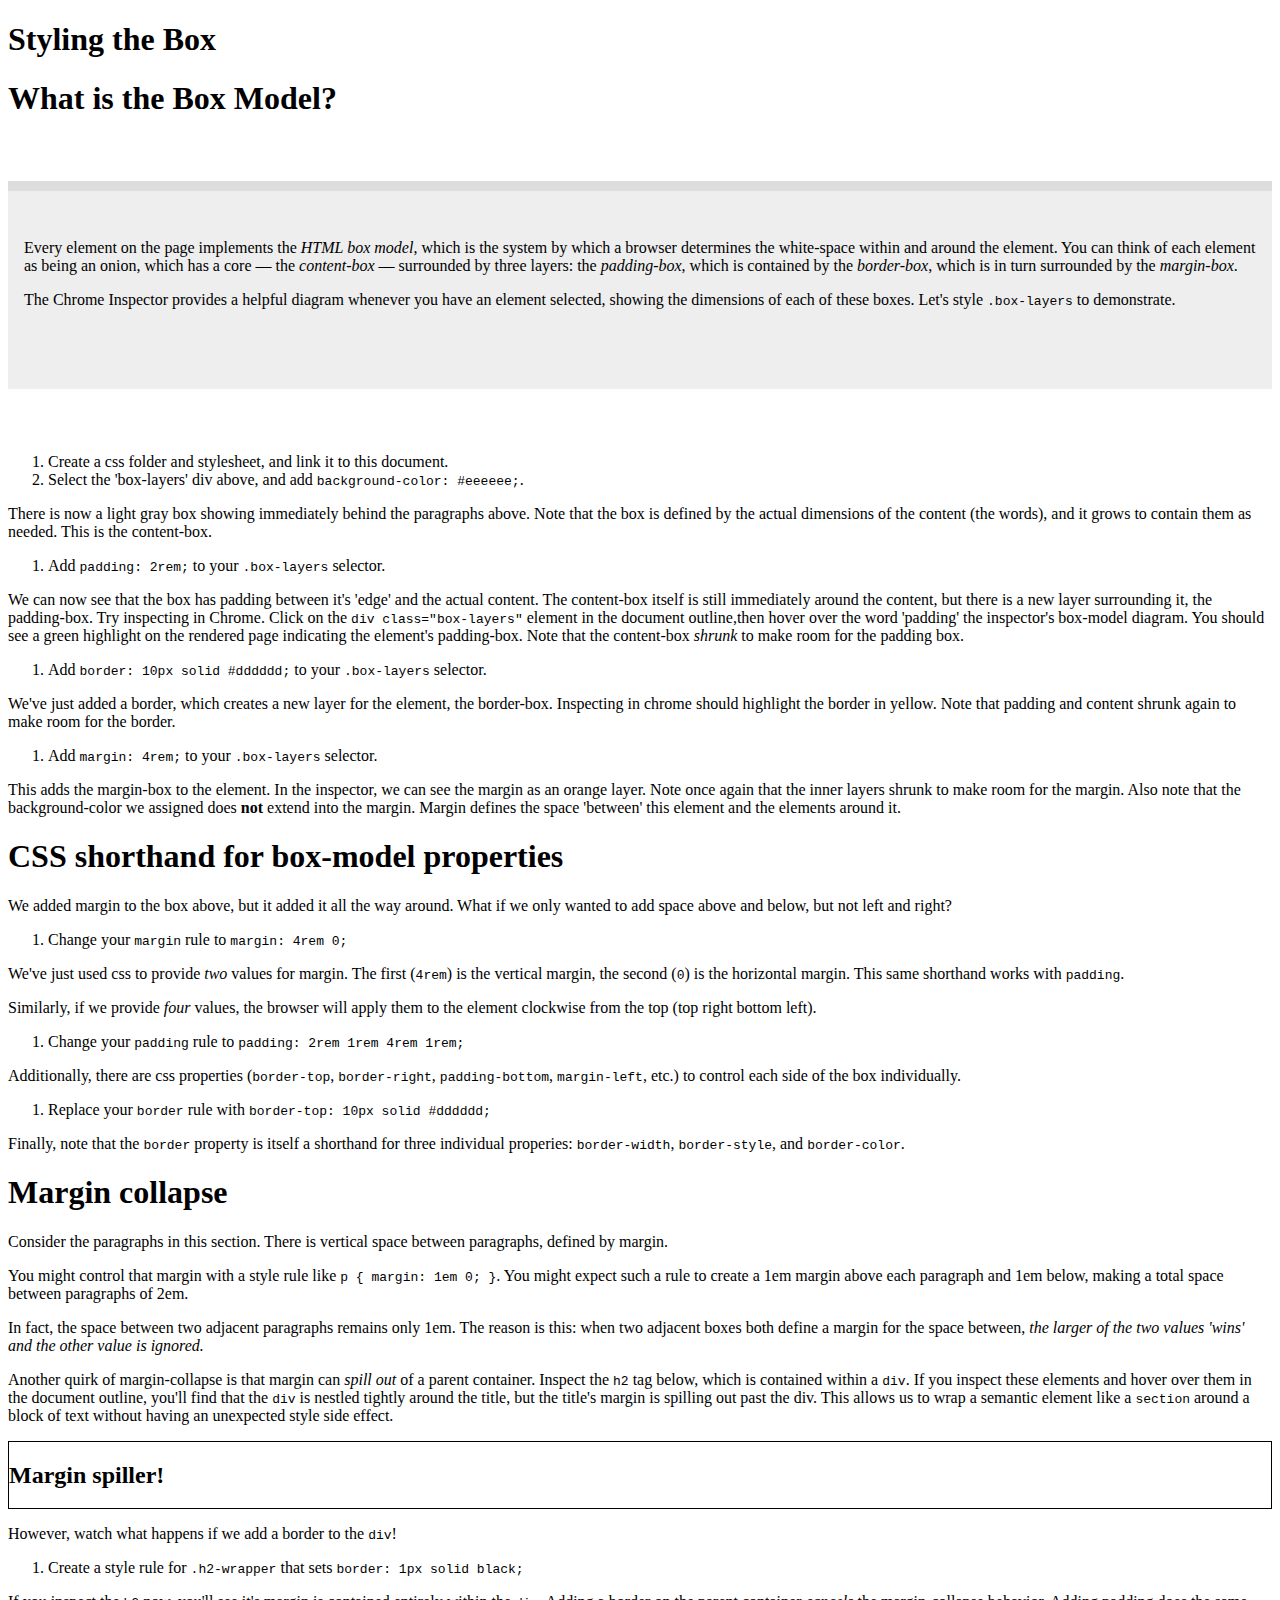
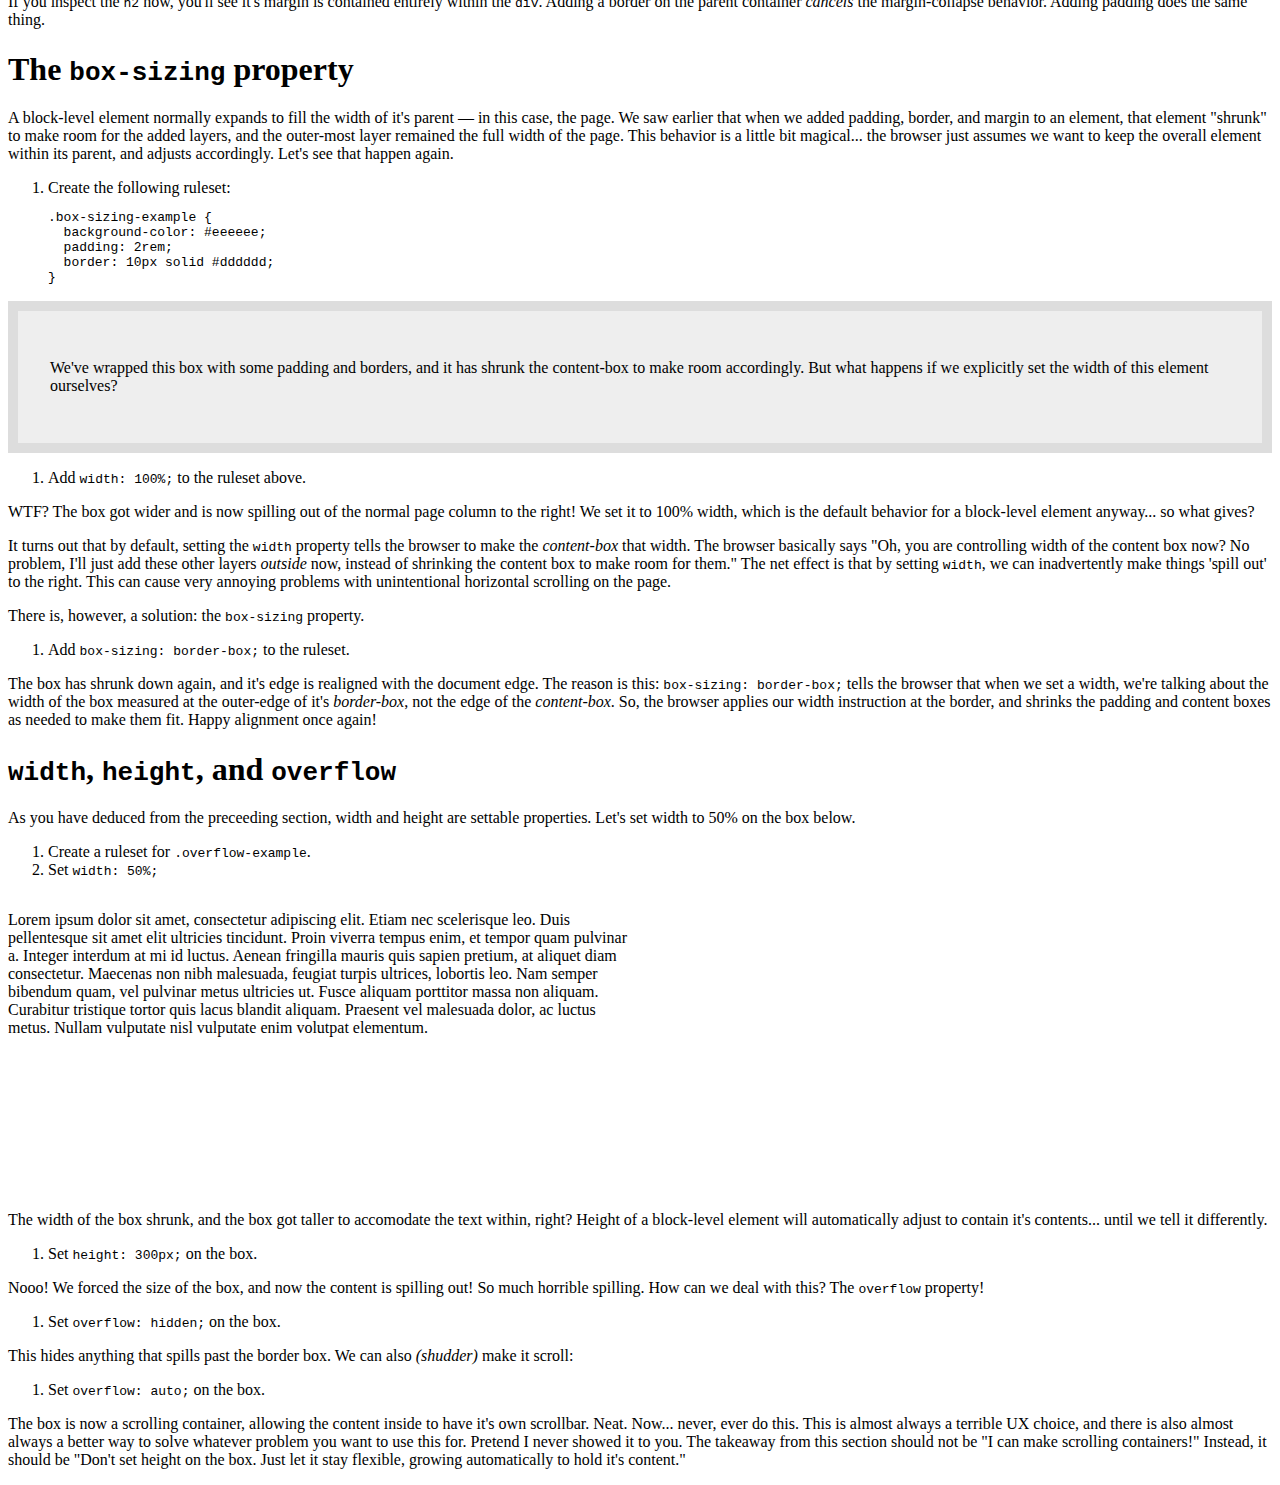
<file: box-model/index.html>
<!DOCTYPE html>
<html lang="en">
  <head>
    <meta charset="UTF-8">
    <title>The HTML Box Model</title>
    <link rel="stylesheet" href="https://wudesign.me/resources/basic-layout/css/styles.css">
    <link rel="stylesheet" href="css/styles.css">
  </head>
  <body>

    <article>

      <h1>Styling the Box</h1>

      <section>

        <h1>What is the Box Model?</h1>

        <div class="box-layers">

          <p>Every element on the page implements the <dfn>HTML box model</dfn>, which is the system by which a browser determines the white-space within and around the element. You can think of each element as being an onion, which has a core &mdash; the <dfn>content-box</dfn> &mdash; surrounded by three layers: the <dfn>padding-box</dfn>, which is contained by the <dfn>border-box</dfn>, which is in turn surrounded by the <dfn>margin-box</dfn>.</p>

          <p>The Chrome Inspector provides a helpful diagram whenever you have an element selected, showing the dimensions of each of these boxes. Let's style <code>.box-layers</code> to demonstrate.</p>

        </div>

        <ol class="instructions">
          <li>Create a css folder and stylesheet, and link it to this document.</li>
          <li>Select the 'box-layers' div above, and add <code>background-color: #eeeeee;</code>.</li>
        </ol>

        <p>There is now a light gray box showing immediately behind the paragraphs above. Note that the box is defined by the actual dimensions of the content (the words), and it grows to contain them as needed. This is the content-box.</p>

        <ol class="instructions">
          <li>Add <code>padding: 2rem;</code> to your <code>.box-layers</code> selector.</li>
        </ol>

        <p>We can now see that the box has padding between it's 'edge' and the actual content. The content-box itself is still immediately around the content, but there is a new layer surrounding it, the padding-box. Try inspecting in Chrome. Click on the <code class="tag">div class="box-layers"</code> element in the document outline,then hover over the word 'padding' the inspector's box-model diagram. You should see a green highlight on the rendered page indicating the element's padding-box. Note that the content-box <em>shrunk</em> to make room for the padding box.</p>

        <ol class="instructions">
          <li>Add <code>border: 10px solid #dddddd;</code> to your <code>.box-layers</code> selector.</li>
        </ol>

        <p>We've just added a border, which creates a new layer for the element, the border-box. Inspecting in chrome should highlight the border in yellow. Note that padding and content shrunk again to make room for the border.</p>

        <ol class="instructions">
          <li>Add <code>margin: 4rem;</code> to your <code>.box-layers</code> selector.</li>
        </ol>

        <p>This adds the margin-box to the element. In the inspector, we can see the margin as an orange layer. Note once again that the inner layers shrunk to make room for the margin. Also note that the background-color we assigned does <strong>not</strong> extend into the margin. Margin defines the space 'between' this element and the elements around it.</p>

      </section>

      <section>

        <h1>CSS shorthand for box-model properties</h1>

        <p>We added margin to the box above, but it added it all the way around. What if we only wanted to add space above and below, but not left and right?</p>

        <ol class="instructions">
          <li>Change your <code>margin</code> rule to <code>margin: 4rem 0;</code></li>
        </ol>

        <p>We've just used css to provide <em>two</em> values for margin. The first (<code>4rem</code>) is the vertical margin, the second (<code>0</code>) is the horizontal margin. This same shorthand works with <code>padding</code>.</p>

        <p>Similarly, if we provide <em>four</em> values, the browser will apply them to the element clockwise from the top (top right bottom left).</p>

        <ol class="instructions">
          <li>Change your <code>padding</code> rule to <code>padding: 2rem 1rem 4rem 1rem;</code></li>
        </ol>

        <p>Additionally, there are css properties (<code>border-top</code>, <code>border-right</code>, <code>padding-bottom</code>, <code>margin-left</code>, etc.) to control each side of the box individually.</p>

        <ol class="instructions">
          <li>Replace your <code>border</code> rule with <code>border-top: 10px solid #dddddd;</code></li>
        </ol>

        <p>Finally, note that the <code>border</code> property is itself a shorthand for three individual properies: <code>border-width</code>, <code>border-style</code>, and <code>border-color</code>.</p>

      </section>

      <section>

        <h1>Margin collapse</h1>

        <p>Consider the paragraphs in this section. There is vertical space between paragraphs, defined by margin. </p>

        <p>You might control that margin with a style rule like <code>p { margin: 1em 0; }</code>. You might expect such a rule to create a 1em margin above each paragraph and 1em below, making a total space between paragraphs of 2em.</p>

        <p>In fact, the space between two adjacent paragraphs remains only 1em. The reason is this: when two adjacent boxes both define a margin for the space between, <em>the larger of the two values 'wins' and the other value is ignored.</em></p>

        <p>Another quirk of margin-collapse is that margin can <em>spill out</em> of a parent container. Inspect the <code class="tag">h2</code> tag below, which is contained within a <code class="tag">div</code>. If you inspect these elements and hover over them in the document outline, you'll find that the <code class="tag">div</code> is nestled tightly around the title, but the title's margin is spilling out past the div. This allows us to wrap a semantic element like a <code>section</code> around a block of text without having an unexpected style side effect.</p>

        <div class="h2-wrapper">
          <h2>Margin spiller!</h2>
        </div>

        <p>However, watch what happens if we add a border to the <code class="tag">div</code>!</p>

        <ol class="instructions">
          <li>Create a style rule for <code>.h2-wrapper</code> that sets <code>border: 1px solid black;</code></li>
        </ol>

        <p>If you inspect the <code class="tag">h2</code> now, you'll see it's margin is contained entirely within the <code class="tag">div</code>. Adding a border on the parent container <em>cancels</em> the margin-collapse behavior. Adding padding does the same thing.</p>

      </section>

      <section>

        <h1>The <code>box-sizing</code> property</h1>

        <p>A block-level element normally expands to fill the width of it's parent &mdash; in this case, the page. We saw earlier that when we added padding, border, and margin to an element, that element "shrunk" to make room for the added layers, and the outer-most layer remained the full width of the page. This behavior is a little bit magical... the browser just assumes we want to keep the overall element within its parent, and adjusts accordingly. Let's see that happen again.</p>

        <ol class="instructions">
          <li>Create the following ruleset:
<pre><code>.box-sizing-example {
  background-color: #eeeeee;
  padding: 2rem;
  border: 10px solid #dddddd;
}</code></pre>
          </li>
        </ol>

        <div class="box-sizing-example">
          <p>We've wrapped this box with some padding and borders, and it has shrunk the content-box to make room accordingly. But what happens if we explicitly set the width of this element ourselves?</p>
        </div>

        <ol class="instructions">
          <li>Add <code>width: 100%;</code> to the ruleset above.</li>
        </ol>

        <p>WTF? The box got wider and is now spilling out of the normal page column to the right! We set it to 100% width, which is the default behavior for a block-level element anyway... so what gives?</p>

        <p>It turns out that by default, setting the <code>width</code> property tells the browser to make the <em>content-box</em> that width. The browser basically says "Oh, you are controlling width of the content box now? No problem, I'll just add these other layers <em>outside</em> now, instead of shrinking the content box to make room for them." The net effect is that by setting <code>width</code>, we can inadvertently make things 'spill out' to the right. This can cause very annoying problems with unintentional horizontal scrolling on the page.</p>

        <p>There is, however, a solution: the <code>box-sizing</code> property.</p>

        <ol class="instructions">
          <li>Add <code>box-sizing: border-box;</code> to the ruleset.</li>
        </ol>

        <p>The box has shrunk down again, and it's edge is realigned with the document edge. The reason is this: <code>box-sizing: border-box;</code> tells the browser that when we set a width, we're talking about the width of the box measured at the outer-edge of it's <em>border-box</em>, not the edge of the <em>content-box</em>. So, the browser applies our width instruction at the border, and shrinks the padding and content boxes as needed to make them fit. Happy alignment once again!</p>

      </section>

      <section>

        <h1><code>width</code>, <code>height</code>, and <code>overflow</code></h1>

        <p>As you have deduced from the preceeding section, width and height are settable properties. Let's set width to 50% on the box below.</p>

        <ol class="instructions">
          <li>Create a ruleset for <code>.overflow-example</code>.</li>
          <li>Set <code>width: 50%;</code></li>
        </ol>

        <div class="overflow-example">
          <p>Lorem ipsum dolor sit amet, consectetur adipiscing elit. Etiam nec scelerisque leo. Duis pellentesque sit amet elit ultricies tincidunt. Proin viverra tempus enim, et tempor quam pulvinar a. Integer interdum at mi id luctus. Aenean fringilla mauris quis sapien pretium, at aliquet diam consectetur. Maecenas non nibh malesuada, feugiat turpis ultrices, lobortis leo. Nam semper bibendum quam, vel pulvinar metus ultricies ut. Fusce aliquam porttitor massa non aliquam. Curabitur tristique tortor quis lacus blandit aliquam. Praesent vel malesuada dolor, ac luctus metus. Nullam vulputate nisl vulputate enim volutpat elementum.</p>
        </div>

        <p>The width of the box shrunk, and the box got taller to accomodate the text within, right? Height of a block-level element will automatically adjust to contain it's contents... until we tell it differently.</p>

        <ol class="instructions">
          <li>Set <code>height: 300px;</code> on the box.</li>
        </ol>

        <p>Nooo! We forced the size of the box, and now the content is spilling out! So much horrible spilling. How can we deal with this? The <code>overflow</code> property!</p>

        <ol class="instructions">
          <li>Set <code>overflow: hidden;</code> on the box.</li>
        </ol>

        <p>This hides anything that spills past the border box. We can also <em>(shudder)</em> make it scroll:</p>

        <ol class="instructions">
          <li>Set <code>overflow: auto;</code> on the box.</li>
        </ol>

        <p>The box is now a scrolling container, allowing the content inside to have it's own scrollbar. Neat. Now... never, ever do this. This is almost always a terrible UX choice, and there is also almost always a better way to solve whatever problem you want to use this for. Pretend I never showed it to you. The takeaway from this section should not be "I can make scrolling containers!" Instead, it should be "Don't set height on the box. Just let it stay flexible, growing automatically to hold it's content."</p>
        
      </section>

    </article>
      
  </body>
</html>
</file>
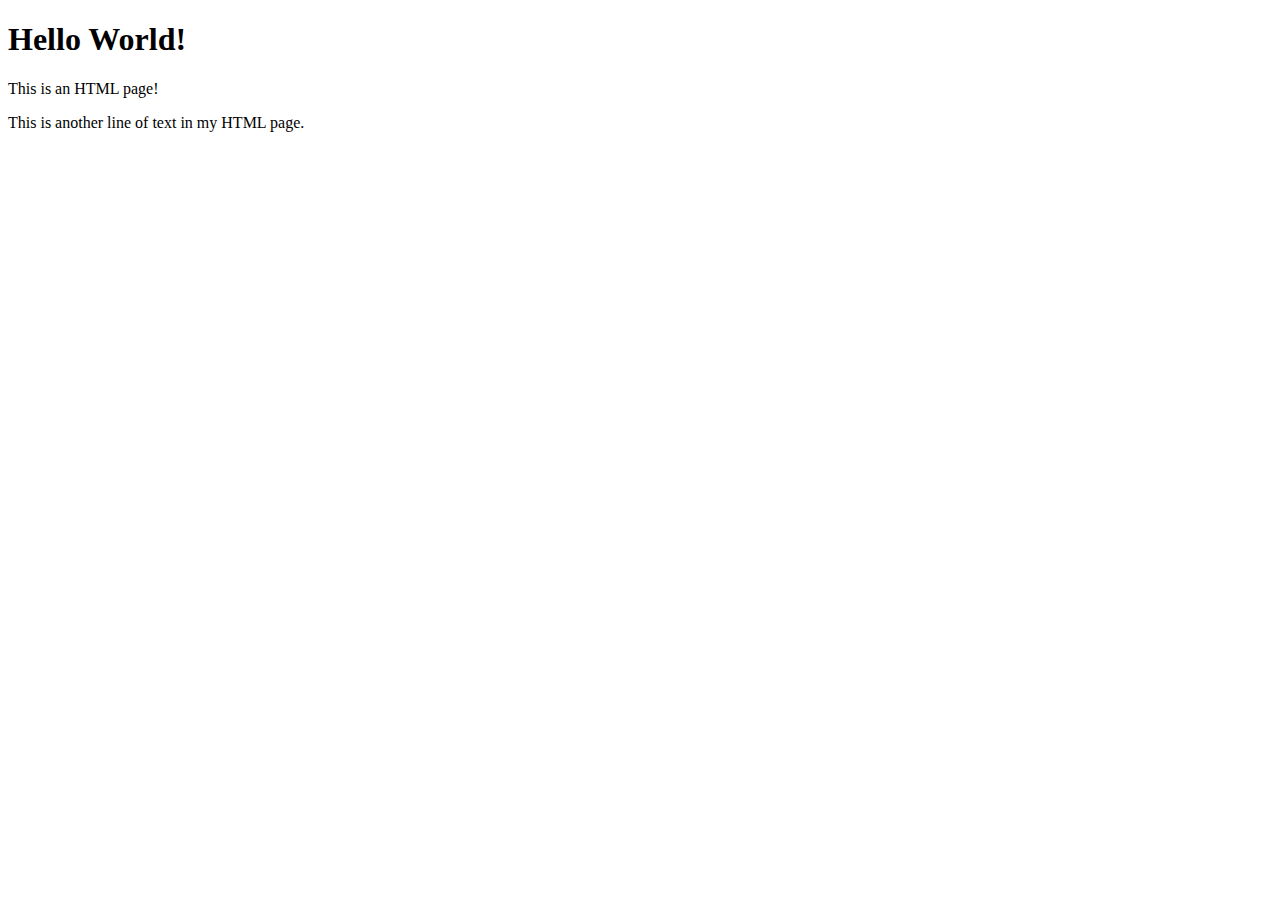
<file: hello/index.html>
<!DOCTYPE html>
<html>
    <head>
        <title>Hello World</title>
    </head>
    <body>
        <h1>Hello World!</h1>
      
        <p>This is an HTML page!</p>

        <p>This is another line of text in my HTML page.</p>
    </body>
</html>
</file>
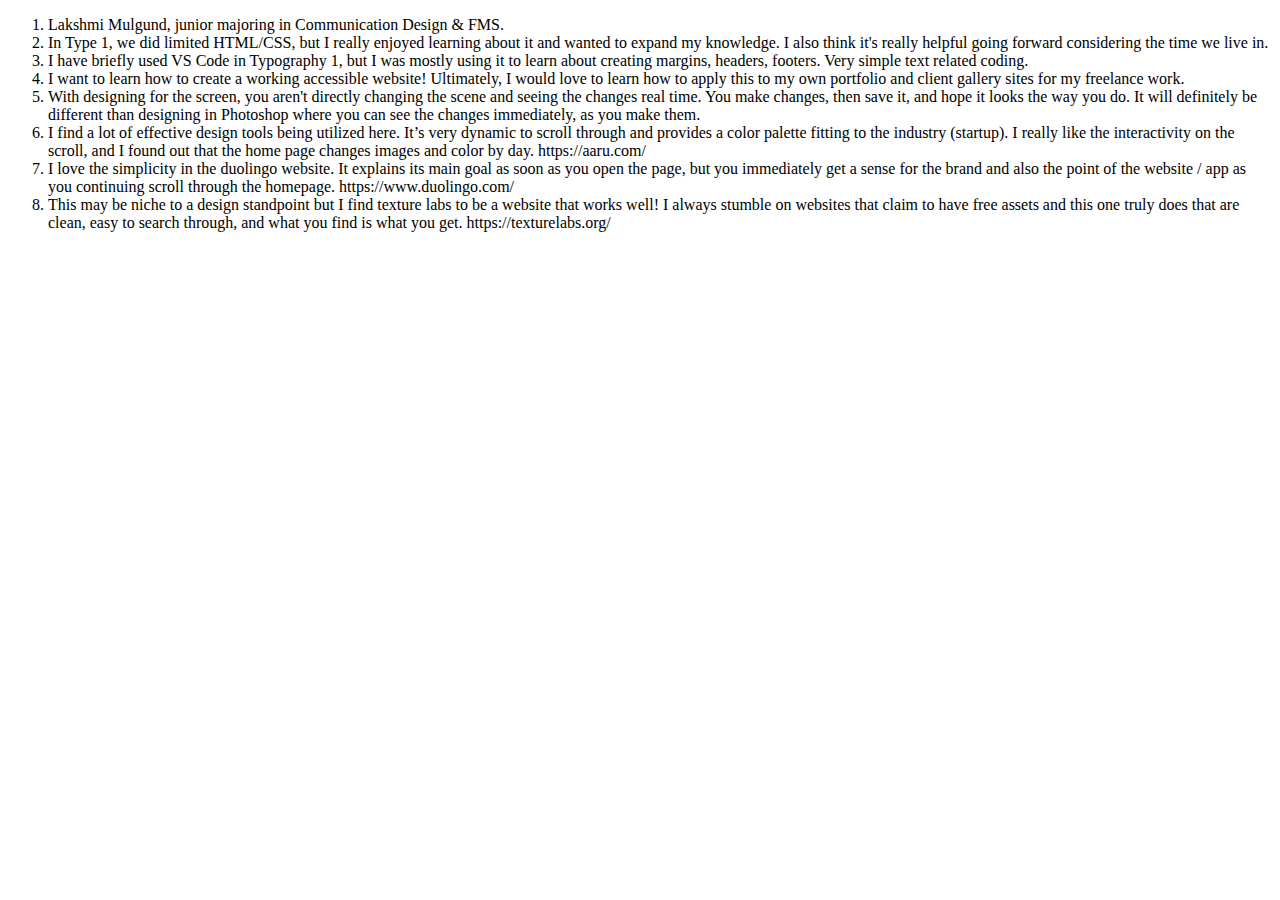
<file: intro-questions/index.html>
<!DOCTYPE html>
<html>
     <head>
        <title>Introductory Questions</title>
    </head>

    <ol>
        <li>Lakshmi Mulgund, junior majoring in Communication Design & FMS.</li>

        <li>In Type 1, we did limited HTML/CSS, but I really enjoyed learning about it and wanted to expand my knowledge. 
            I also think it's really helpful going forward considering the time we live in. </li>

        <li>I have briefly used VS Code in Typography 1, but I was mostly using it to learn about creating margins, headers, footers. 
            Very simple text related coding. </li>

        <li>I want to learn how to create a working accessible website! 
            Ultimately, I would love to learn how to apply this to my own portfolio and client gallery sites for my freelance work. </li>

        <li>With designing for the screen, you aren't directly changing the scene and seeing the changes real time.
            You make changes, then save it, and hope it looks the way you do. 
            It will definitely be different than designing in Photoshop where you can see the changes immediately, as you make them.</li>

        <li>I find a lot of effective design tools being utilized here. 
            It’s very dynamic to scroll through and provides a color palette fitting to the industry (startup). 
            I really like the interactivity on the scroll, and I found out that the home page changes images and color by day.
        https://aaru.com/
        </li>

        <li>I love the simplicity in the duolingo website. It explains its main goal as soon as you open the page, 
            but you immediately get a sense for the brand and also the point of the website / app as you continuing scroll through the homepage.
        https://www.duolingo.com/
        </li>

        <li>This may be niche to a design standpoint but I find texture labs to be a website that works well!
            I always stumble on websites that claim to have free assets and this one truly does that are clean, 
            easy to search through, and what you find is what you get.
        https://texturelabs.org/
        </li>
    </ol>
</html>
</file>
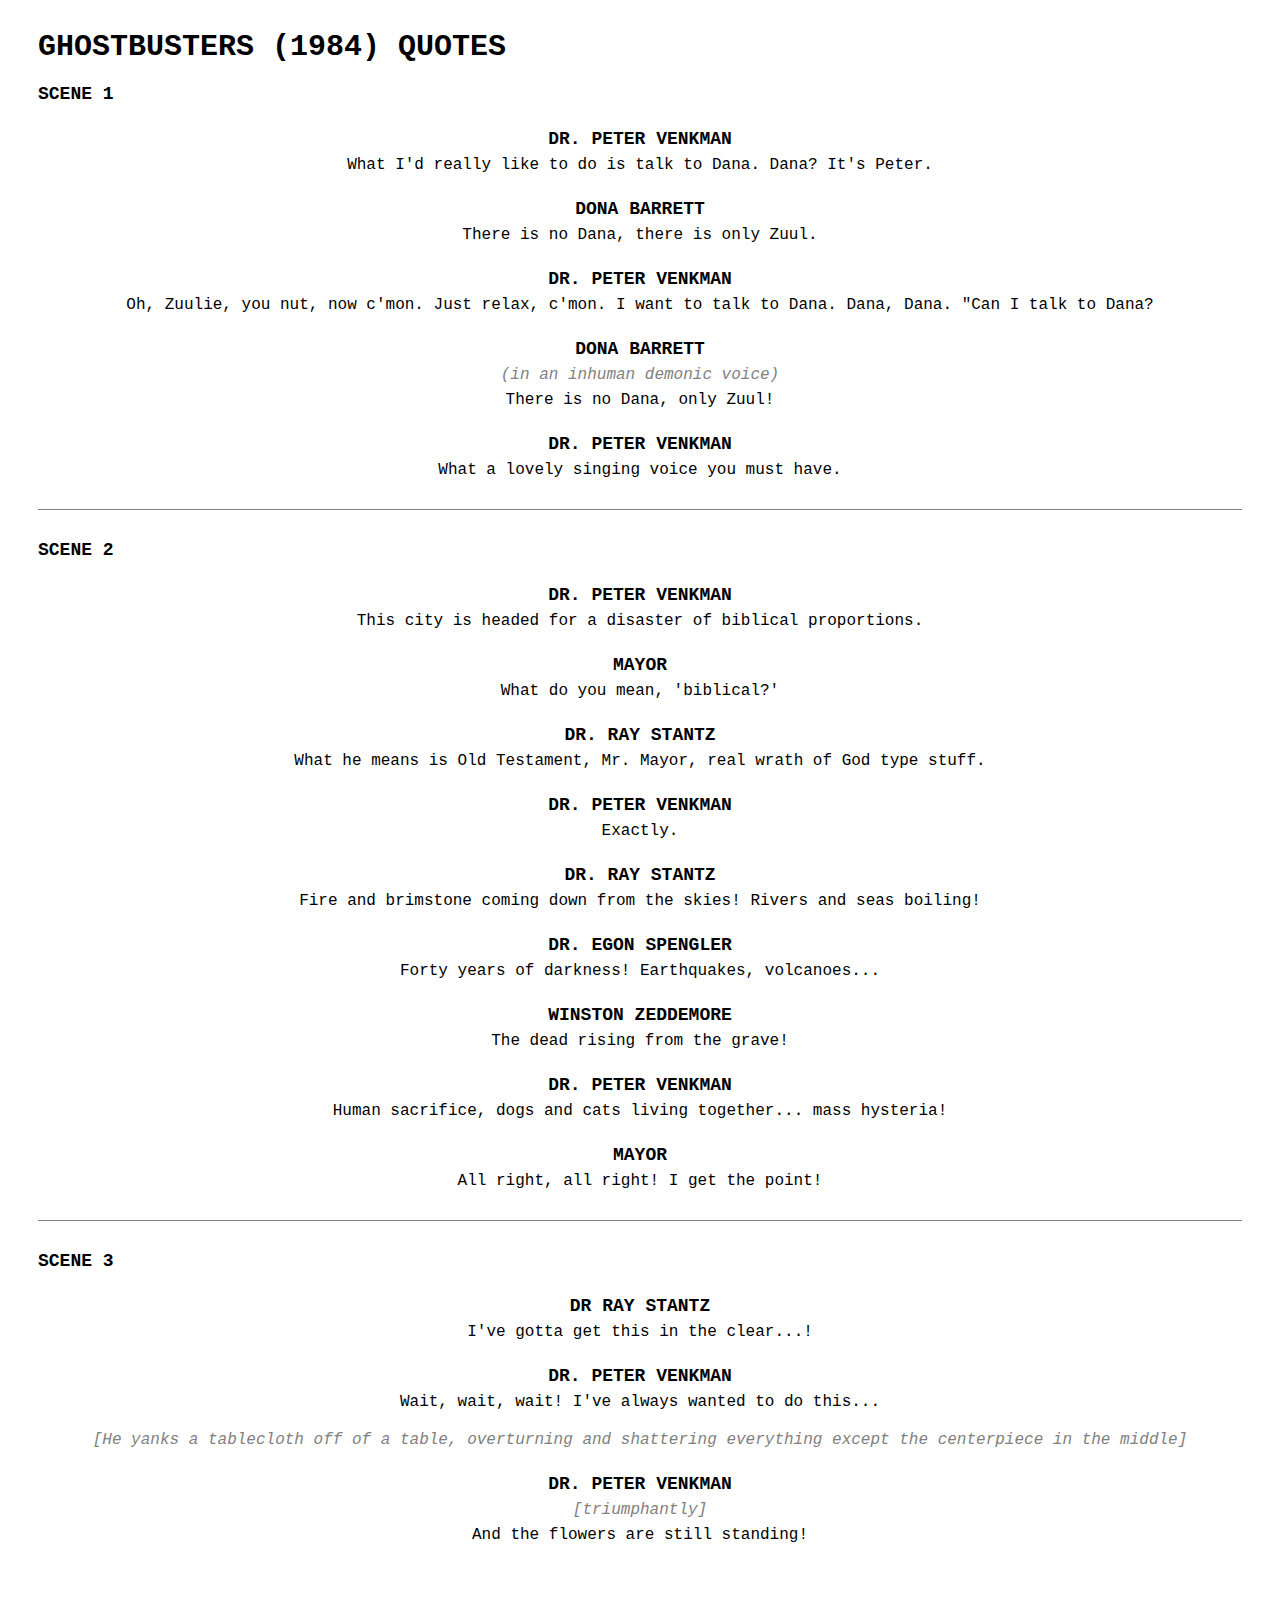
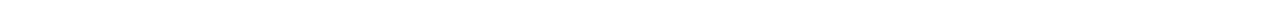
<file: movie-quotes/index.html>
<!DOCTYPE html lang="en">
<html>
    <head>
            <title> LM Movie-Quotes </title>
            <link href="styles.css" rel="stylesheet"> 
    </head>

    <body>
        <header>
            <h1> Ghostbusters (1984) Quotes </h1>
        </header>

        <main>
            <h2> SCENE 1 </h2>
            <h3> Dr. Peter Venkman </h3>
            <p> What I'd really like to do is talk to Dana. Dana? It's Peter.</p>

            <h3> Dona Barrett </h3>
            <p> There is no Dana, there is only Zuul.</p>

            <h3> Dr. Peter Venkman </h3>
            <p> Oh, Zuulie, you nut, now c'mon. Just relax, c'mon. I want to talk to Dana. Dana, Dana. "Can I talk to Dana?</p>

            <h3> Dona Barrett </h3>
            <h4> (in an inhuman demonic voice)</h4>
            <p> There is no Dana, only Zuul!</p>

            <h3> Dr. Peter Venkman </h3>
            <p> What a lovely singing voice you must have.</p>
            <hr>
            <h2> SCENE 2 </h2>
            <h3> Dr. Peter Venkman </h3>
            <p> This city is headed for a disaster of biblical proportions.</p>

            <h3> Mayor </h3>
            <p> What do you mean, 'biblical?'</p>

            <h3> Dr. Ray Stantz </h3>
            <p> What he means is Old Testament, Mr. Mayor, real wrath of God type stuff.</p>

            <h3> Dr. Peter Venkman </h3>
            <p> Exactly.</p>

            <h3> Dr. Ray Stantz </h3>
            <p> Fire and brimstone coming down from the skies! Rivers and seas boiling!</p>

            <h3> Dr. Egon Spengler </h3>
            <p> Forty years of darkness! Earthquakes, volcanoes...</p>

            <h3> Winston Zeddemore </h3>
            <p> The dead rising from the grave!</p>

            <h3> Dr. Peter Venkman </h3>
            <p> Human sacrifice, dogs and cats living together... mass hysteria!</p>

            <h3> Mayor </h3>
            <p> All right, all right! I get the point!</p>
            <hr>
            <h2> SCENE 3 </h2>

            <h3> Dr Ray Stantz</h3> 
            <p> I've gotta get this in the clear...!</p>

            <h3> Dr. Peter Venkman </h3>
            <p> Wait, wait, wait! I've always wanted to do this...</p>

            <h4> [He yanks a tablecloth off of a table, overturning and shattering everything except the centerpiece in the middle]</h4>
            
            <h3> Dr. Peter Venkman</h3>
            <h4> [triumphantly]</h4> 
            <p> And the flowers are still standing!</p>
        </main>

       <footer>
             
       </footer> 
    </body>
</html>
</file>
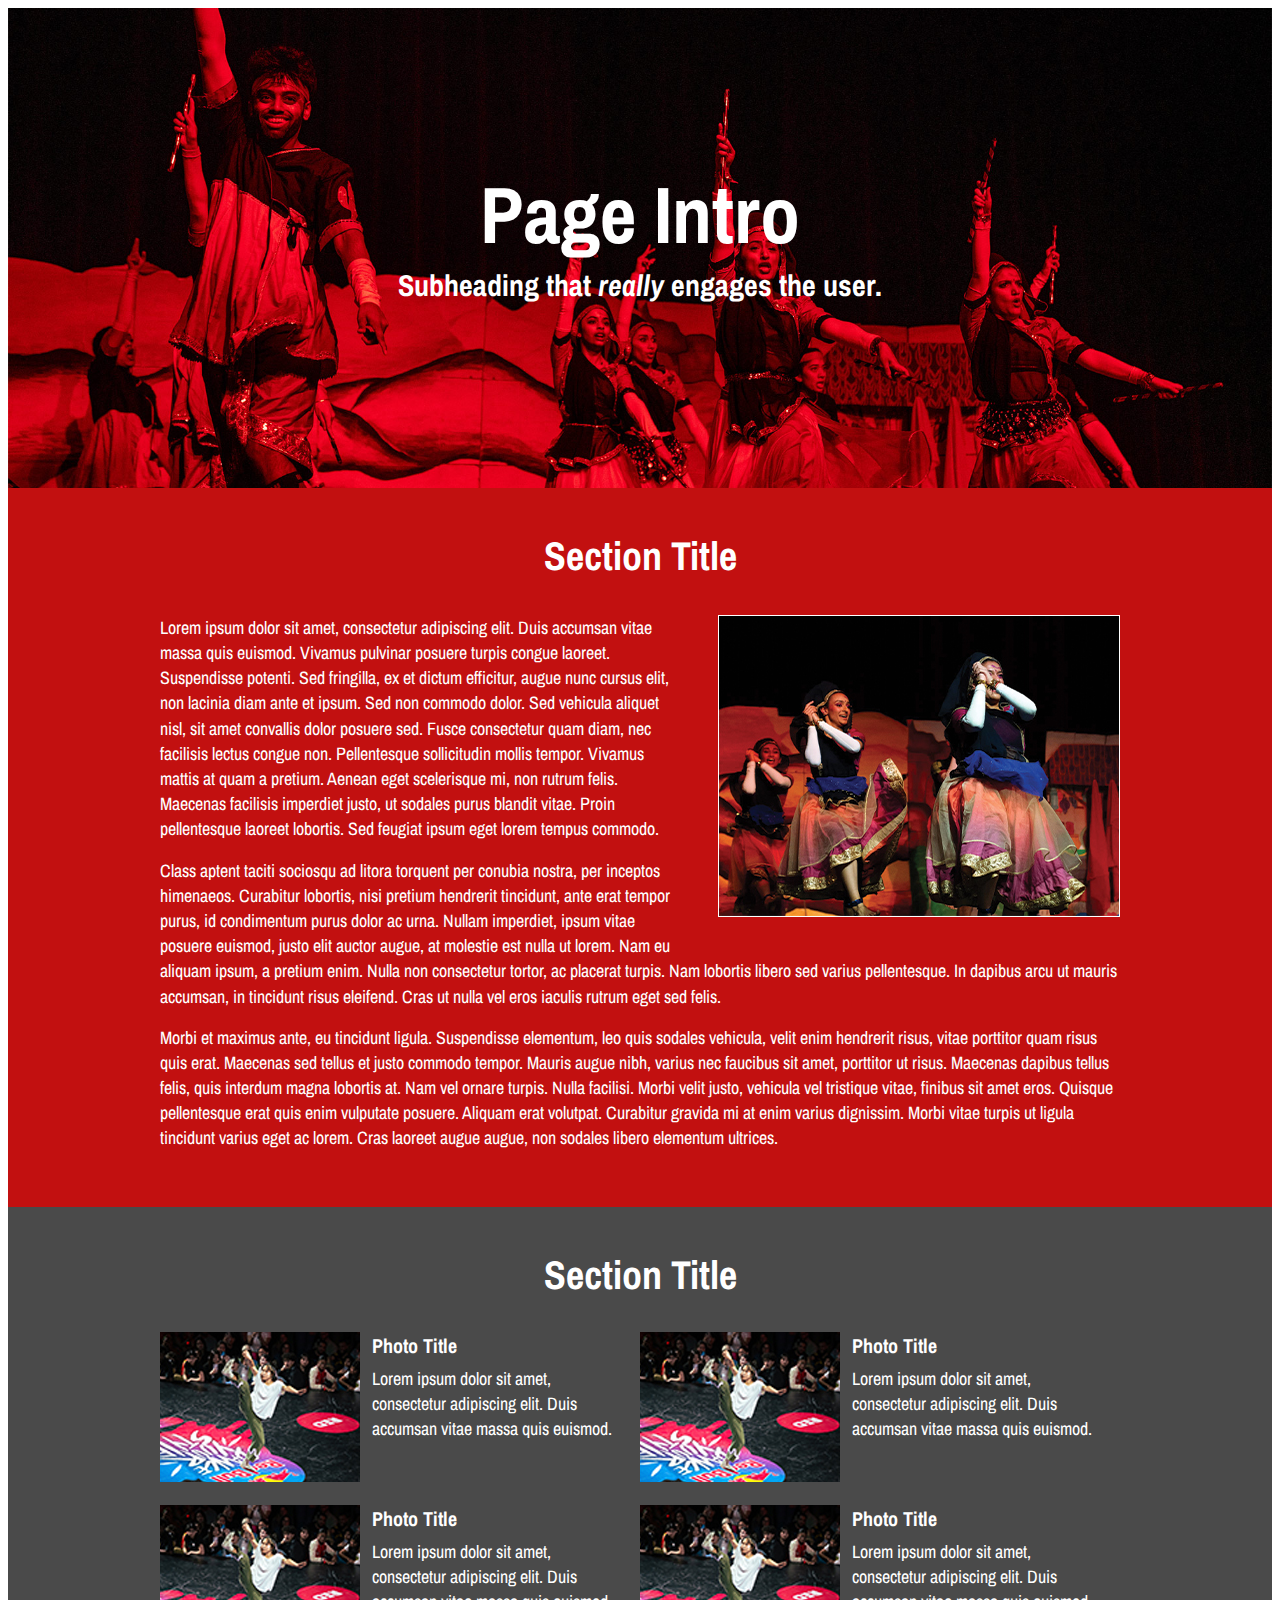
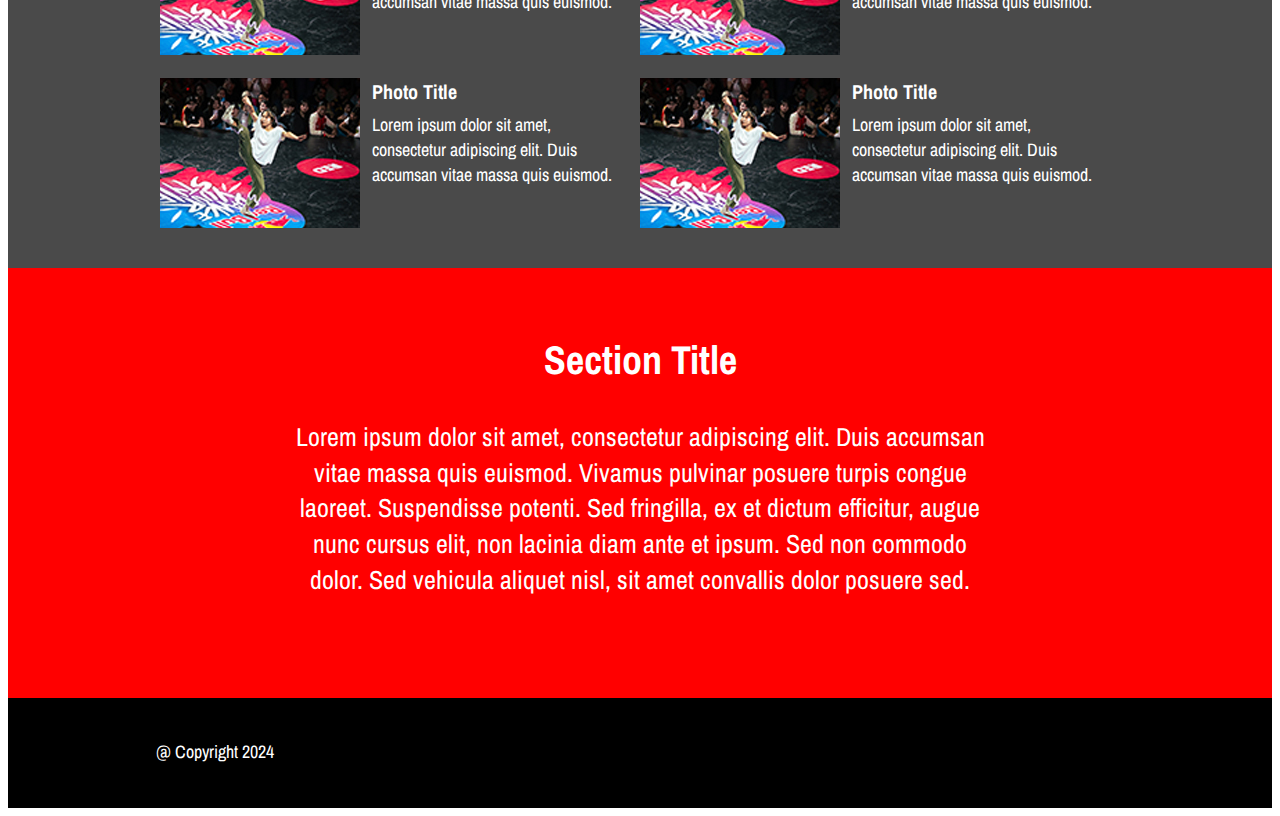
<file: multi-panel-page/index.html>
<!DOCTYPE html>
<html lang="en">

	<head>
		<meta charset="UTF-8">
		<meta name="viewport" content="width=device-width, initial-scale=1">
		<title> LM Tracing </title>
		<link rel="stylesheet" href="https://wudesign.me/resources/html_tracing_2024/css/starter_style.css">
    <link rel="preconnect" href="https://fonts.googleapis.com">
    <link rel="preconnect" href="https://fonts.gstatic.com" crossorigin>
    <link href="https://fonts.googleapis.com/css2?family=Archivo+Narrow:ital,wght@0,400..700;1,400..700&display=swap" rel="stylesheet">
    <link rel="stylesheet" href="css/styles.css">
	</head>

	<body>
    <header> 
      <div class = "column">
        <h1>Page Intro</h1>
        <h2>Subheading that <em>really</em> engages the user.</h2>
      </div>
    </header>

    <section class = "intro"> 
      <div class = "column">
        <h3> Section Title </h3>

        <img src = "img/section1-image1.jpg" alt = "Two Dancers" class=dancers>

        <p> Lorem ipsum dolor sit amet, consectetur adipiscing elit. Duis accumsan vitae massa quis euismod. Vivamus pulvinar posuere turpis congue laoreet. Suspendisse potenti. Sed fringilla, ex et dictum efficitur, augue nunc cursus elit, non lacinia diam ante et ipsum. Sed non commodo dolor. Sed vehicula aliquet nisl, sit amet convallis dolor posuere sed. Fusce consectetur quam diam, nec facilisis lectus congue non. Pellentesque sollicitudin mollis tempor. Vivamus mattis at quam a pretium. Aenean eget scelerisque mi, non rutrum felis. Maecenas facilisis imperdiet justo, ut sodales purus blandit vitae. Proin pellentesque laoreet lobortis. Sed feugiat ipsum eget lorem tempus commodo. </p>

        <p> Class aptent taciti sociosqu ad litora torquent per conubia nostra, per inceptos himenaeos. Curabitur lobortis, nisi pretium hendrerit tincidunt, ante erat tempor purus, id condimentum purus dolor ac urna. Nullam imperdiet, ipsum vitae posuere euismod, justo elit auctor augue, at molestie est nulla ut lorem. Nam eu aliquam ipsum, a pretium enim. Nulla non consectetur tortor, ac placerat turpis. Nam lobortis libero sed varius pellentesque. In dapibus arcu ut mauris accumsan, in tincidunt risus eleifend. Cras ut nulla vel eros iaculis rutrum eget sed felis. </p>

        <p> Morbi et maximus ante, eu tincidunt ligula. Suspendisse elementum, leo quis sodales vehicula, velit enim hendrerit risus, vitae porttitor quam risus quis erat. Maecenas sed tellus et justo commodo tempor. Mauris augue nibh, varius nec faucibus sit amet, porttitor ut risus. Maecenas dapibus tellus felis, quis interdum magna lobortis at. Nam vel ornare turpis. Nulla facilisi. Morbi velit justo, vehicula vel tristique vitae, finibus sit amet eros. Quisque pellentesque erat quis enim vulputate posuere. Aliquam erat volutpat. Curabitur gravida mi at enim varius dignissim. Morbi vitae turpis ut ligula tincidunt varius eget ac lorem. Cras laoreet augue augue, non sodales libero elementum ultrices. </p>
      </div>
    </section>

    <section class = "photo-grid"> 
      <div class = "column">
        <h3> Section Title </h3>
        <ul>
          <li> 
            <img src = "img/photo-grid-image.jpg" alt = "Sean Lew" class=redbull>
              <div>
                <h4> Photo Title </h4>
                <p> Lorem ipsum dolor sit amet, consectetur adipiscing elit. Duis accumsan vitae massa quis euismod.</p>
              </div>
          </li>

          <li>
            <img src = "img/photo-grid-image.jpg" alt = "Sean Lew" class=redbull>
              <div>
                <h4> Photo Title </h4>
                <p> Lorem ipsum dolor sit amet, consectetur adipiscing elit. Duis accumsan vitae massa quis euismod.</p>
              </div>
          </li>
          <li>
            <img src = "img/photo-grid-image.jpg" alt = "Sean Lew" class=redbull>
              <div>
                <h4> Photo Title </h4>
                <p> Lorem ipsum dolor sit amet, consectetur adipiscing elit. Duis accumsan vitae massa quis euismod.</p>
              </div>
          </li>

          <li>
            <img src = "img/photo-grid-image.jpg" alt = "Sean Lew" class=redbull>
              <div>
                <h4> Photo Title </h4>
                <p> Lorem ipsum dolor sit amet, consectetur adipiscing elit. Duis accumsan vitae massa quis euismod.</p>
              </div>
            </li>
          <li>
            <img src = "img/photo-grid-image.jpg" alt = "Sean Lew" class=redbull>
              <div>
                <h4> Photo Title </h4>
                <p> Lorem ipsum dolor sit amet, consectetur adipiscing elit. Duis accumsan vitae massa quis euismod.</p>
              </div>
          </li>

          <li> 
            <img src = "img/photo-grid-image.jpg" alt = "Sean Lew" class=redbull>
              <div>
                <h4> Photo Title </h4>
                <p> Lorem ipsum dolor sit amet, consectetur adipiscing elit. Duis accumsan vitae massa quis euismod.</p>
              </div>
            </li>
        </ul>

      </div>
    </section>

     <section class = final-section> 
      <div class = "column">
        <h3> Section Title </h3>
        <p class = final-text> Lorem ipsum dolor sit amet, consectetur adipiscing elit. Duis accumsan vitae massa quis euismod. Vivamus pulvinar posuere turpis congue laoreet. Suspendisse potenti. Sed fringilla, ex et dictum efficitur, augue nunc cursus elit, non lacinia diam ante et ipsum. Sed non commodo dolor. Sed vehicula aliquet nisl, sit amet convallis dolor posuere sed. </p>
      </div>
    </section>

    <footer> 
      <div class = "column">
        <p class = footer-text> @ Copyright 2024 </p>
      </div>
    </footer>

	</body>

</html>
</file>
<file: box-model/css/styles.css>
.box-layers { 
    background-color: #eeeeee;
    border-top: 10px solid #dddddd;
    margin: 4rem 0;
    padding: 2rem 1rem 4rem 1rem;
}

.h2-wrapper {
    border: 1px solid black;
}
.box-sizing-example {
  background-color: #eeeeee;
  padding: 2rem;
  border: 10px solid #dddddd;
  width: 100%;
  box-sizing: border-box;
}
.overflow-example {
    width: 50%;
    height: 300px;
    overflow: hidden;
    overflow: auto;
}
</file>
<file: movie-quotes/styles.css>
h4 {
      color: grey;
        font-size: 16px;
        font-family: 'Courier New', Courier, monospace;
        font-weight: 100;
        font-style: italic;
        text-align: center;
        margin-top: 7px;
        margin-bottom: 7px;
}

p {
        color: black;
        font-size: 16px;
        font-family: 'Courier New', Courier, monospace;
        text-align: center;
        margin-left: 35px;
        margin-right: 35px;
        margin-top: 7px;
        margin-bottom: 20px;
  }

h3 {
        color: black;
        font-size: 18px;
        font-family: 'Courier New', Courier, monospace;
        text-transform: uppercase;
        text-align: center;
        margin-top: 25px;
        margin-bottom: 7px;

  }

h2 {
        color: black;
        font-size: 18px;
        font-family: 'Courier New', Courier, monospace;
        text-transform: uppercase;
        margin-left: 30px;
  }

h1 {
        color: black;
        font-size: 30px;
        font-family: 'Courier New', Courier, monospace;
        text-transform: uppercase;
        text-align: left;
        margin-left: 30px;
  }
hr {
      height: 1px;
      background-color: grey;
      border: none;
      margin: 30px;
}
header {
      margin-top: 30px;
}
body {
      padding-bottom: 30px;
}
</file>
<file: multi-panel-page/css/styles.css>
html { 
    font-family: "Archivo Narrow", sans-serif;
    font-size: 18px;
    line-height: 1.4;
}

h1, h2, h3, h4, p {
    margin-top: 0;
}

h1 {
    font-size: 80px;
    line-height: 1;
    margin-bottom: 16px;
}

h2 {
    font-size: 30px;
    line-height: 1;
}

h3 {
    font-size: 40px;
    text-align: center;
    line-height: 1;
    margin-bottom: 39px;
}

h4 {
    font-size: 20px;
    /* line-height: 1; */
    margin-bottom: 6px;
}

p {
    margin-bottom: 16px;
}

header {
    background-color: rgba(255, 0, 0, 0.5);
    background-image: url(../img/header-image-web.jpg); 
    background-position: center; 
    background-size: cover;
    text-align: center;
    padding: 166px 0 163px 0;
    color: white;
}

div.column {
    /* background-color: rgba(0, 255, 0, 0.4);    */
    width: 960px;
    margin: auto;

}

section {
    padding: 48px 0 40px 0;
}

section.intro {
    background-color: rgba(194, 16, 16);
    color: white
}

.dancers {
    float: right; 
    border: 1px solid white;
    margin-left: 38px;
    margin-bottom: 38px;
}

section.photo-grid {
    background-color: rgb(74, 74, 74);
    color: white;

}

ul {
    list-style-type: none;
    margin: 0;
    padding: 0;
    display: grid;
    grid-template-columns: 1fr 1fr;
    row-gap: 23px;
    margin-top: -2px;
}

li {
    display: grid;
    grid-template-columns: 200px 1fr;
}

li > div {
    padding-left: 12px;
    padding-right: 22px;
}

section.final-section {
    background-color: rgba(255, 0, 0);
    padding-bottom: 100px;
    color: white
    
}

p.final-text {
  font-size: 26px;
  text-align: center;
  margin: 0 auto;
  width: 703px;
  line-height: 1.38;
}

section.final-section > div.column  {
    margin-top: 24px;
}

footer {
 padding-top: 41px;
 background-color: rgb(0, 0, 0);
 padding-bottom: 28px;

}

p.footer-text {
    margin-left: -4px;
    font-size: 18px;
    color: white;
}
</file>
